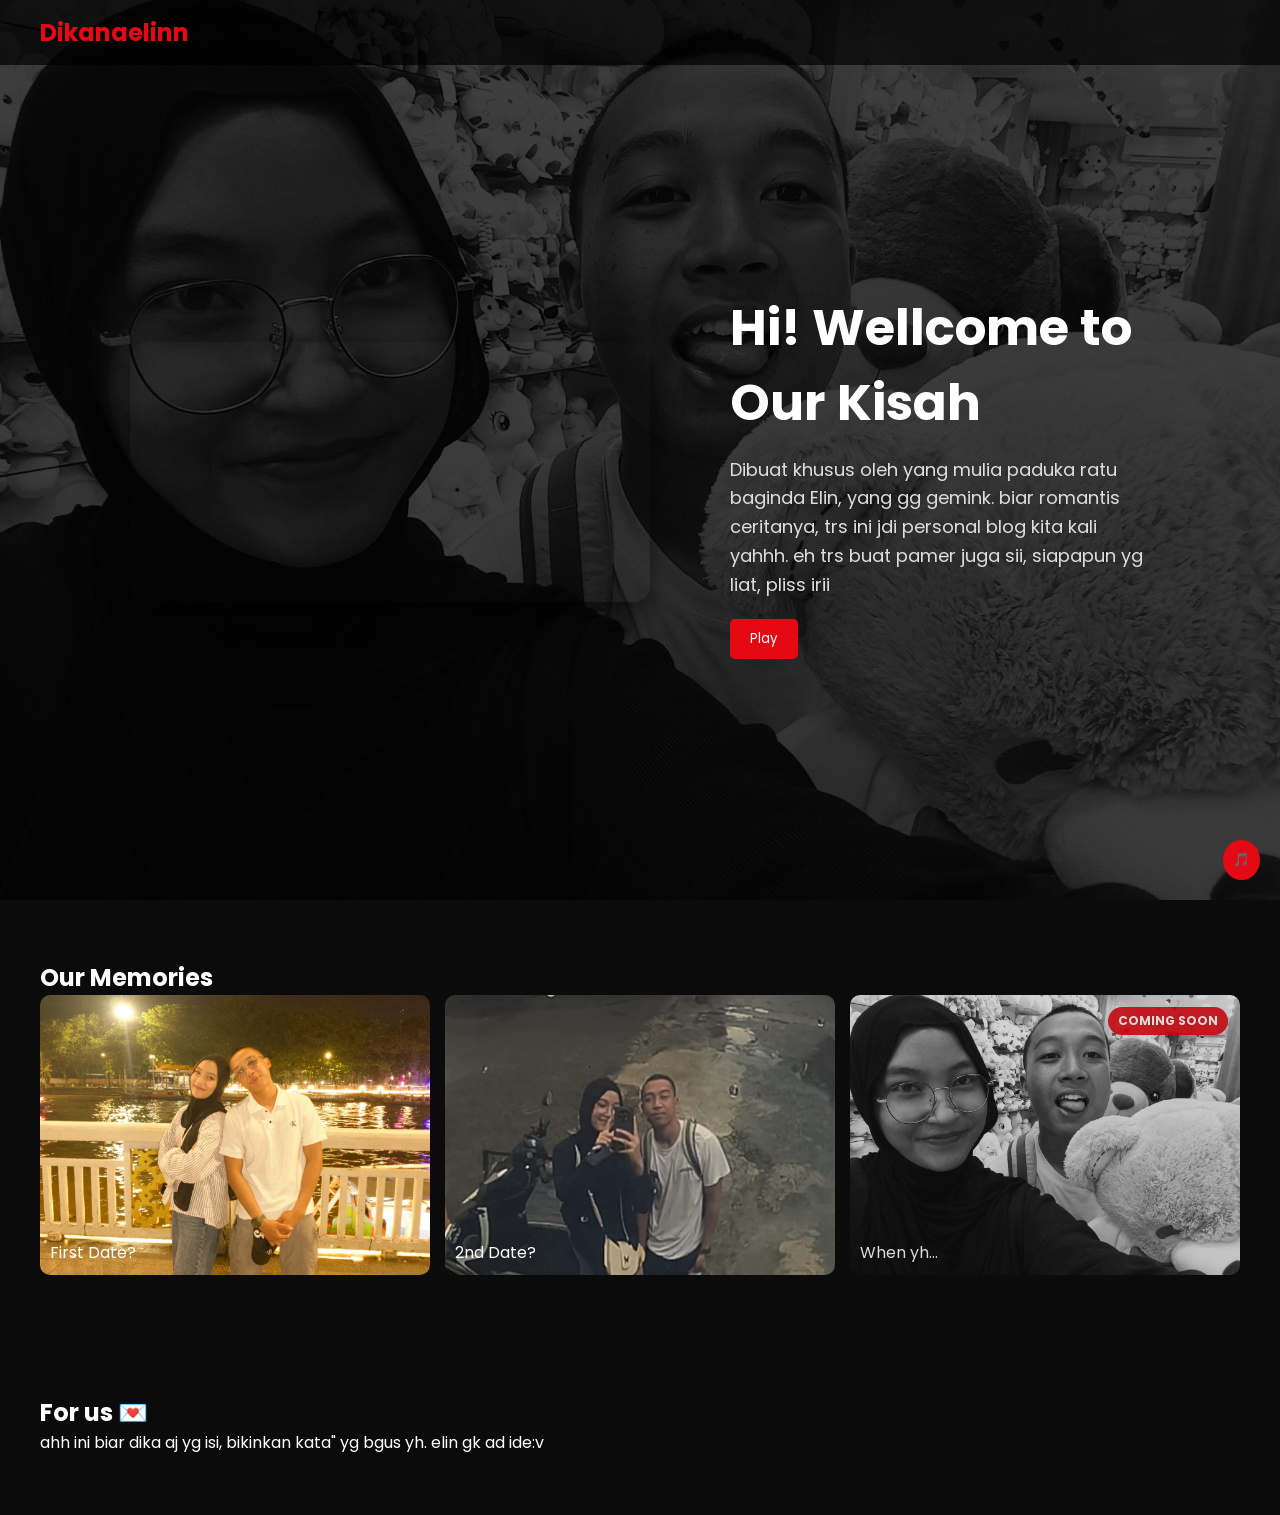
<file: index.html>
<!DOCTYPE html>
<html lang="id">
<head>
  <meta charset="UTF-8">
  <meta name="viewport" content="width=device-width, initial-scale=1.0">
  <title>Dikanaelin ❤️</title>

  <link rel="stylesheet" href="style.css">
  <link href="https://fonts.googleapis.com/css2?family=Poppins:wght@300;500;700&display=swap" rel="stylesheet">
</head>

<body>

<nav>
  <h1>Dikanaelinn</h1>
</nav>

<section class="hero">
  <div class="hero-video">
    <video autoplay muted loop playsinline class="side-video">
      <source src="video.mp4" type="video/mp4">
    </video>
  </div>

  <div class="hero-content">
    <h2>Hi! Wellcome to Our Kisah</h2>
    <p>Dibuat khusus oleh yang mulia paduka ratu baginda Elin, yang gg gemink. biar romantis ceritanya, trs ini jdi personal blog kita kali yahhh. eh trs buat pamer juga sii, siapapun yg liat, pliss irii</p>
    <button class="btn" onclick="scrollToSection()">Play</button>
  </div>
</section>

<section class="section" id="gallery">
  <h2>Our Memories</h2>

  <div class="cards">
    <div class="card" onclick="openModal('masa first date?', '11 Maret 2026, kita jalan ke siring di BJM yey, bareng sama temen-temen Dikanaelin jugaa ❤️', 'videos/chat.mp4')">
      <img src="images/foto1.jpg">
      <div class="card-title">First Date?</div>
    </div>

    <div class="card" onclick="openModal('Kedua nich', '14 Maret 2026, kita main PS bareng. sekalian adopt anak baru yg dikasi nama Dika Junior 🥹', 'videos/date.mp4')">
      <img src="images/foto2.jpg">
      <div class="card-title">2nd Date?</div>
    </div>

    <div class="card coming-soon-card" onclick="openModal('Coming Soon', 'Ini klo ad lgi kita tambahin yh, semoga awkawoawko', '')">
        <img src="images/bg.jpg">
        <div class="card-title">When yh...</div>
    </div>
  </div>
</section>

<section class="section">
  <h2>For us 💌</h2>
  <div class="pesan buat kita">
    <p>
      ahh ini biar dika aj yg isi, bikinkan kata" yg bgus yh. elin gk ad ide:v
    </p>
  </div>
</section>

<div class="modal" id="modal">
  <div class="modal-content">
    <span class="close" onclick="closeModal()">✖</span>

    <video id="modal-video" controls class="modal-video">
      <source id="modal-video-source" src="" type="video/mp4">
    </video>

    <h2 id="modal-title"></h2>
    <p id="modal-text"></p>
  </div>
</div>

<audio id="music" src="music.mp3"></audio>
<button class="music-btn" onclick="toggleMusic()">🎵</button>

<script src="script.js"></script>
</body>
</html>
</file>
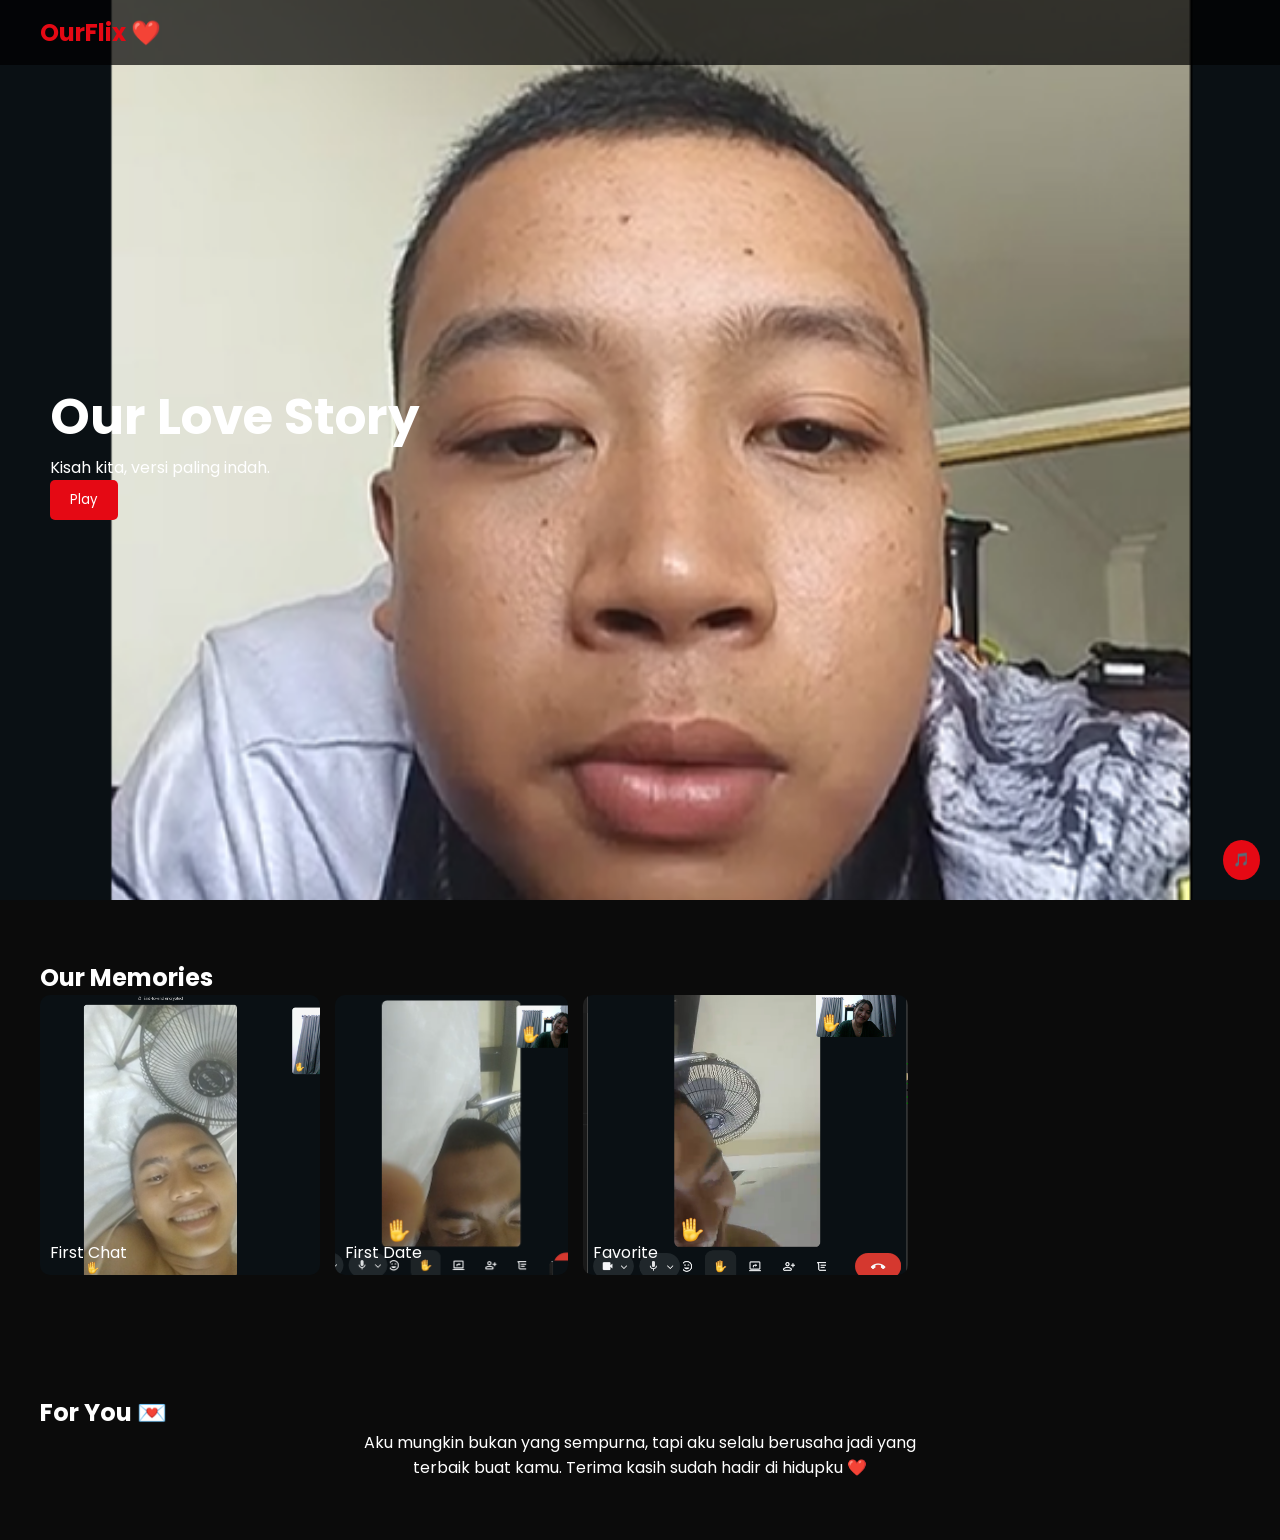
<file: dikanaelin/index.html>
<!DOCTYPE html>
<html lang="id">
<head>
  <meta charset="UTF-8">
  <meta name="viewport" content="width=device-width, initial-scale=1.0">
  <title>Our Love Story ❤️</title>

  <link rel="stylesheet" href="style.css">
  <link href="https://fonts.googleapis.com/css2?family=Poppins:wght@300;500;700&display=swap" rel="stylesheet">
</head>

<body>

<nav>
  <h1>OurFlix ❤️</h1>
</nav>

<section class="hero">
  <div class="hero-content">
    <h2>Our Love Story</h2>
    <p>Kisah kita, versi paling indah.</p>
    <button class="btn" onclick="scrollToSection()">Play</button>
  </div>
</section>

<section class="section" id="gallery">
  <h2>Our Memories</h2>

  <div class="cards">
    <div class="card" onclick="openModal('First Chat', 'Awal kita kenal... ❤️')">
      <img src="images/foto1.jpg">
      <div class="card-title">First Chat</div>
    </div>

    <div class="card" onclick="openModal('First Date', 'Hari pertama kita jalan bareng 🥹')">
      <img src="images/foto2.jpg">
      <div class="card-title">First Date</div>
    </div>

    <div class="card" onclick="openModal('Favorite Moment', 'Moment paling aku suka ❤️')">
      <img src="images/foto3.jpg">
      <div class="card-title">Favorite</div>
    </div>
  </div>
</section>

<section class="section">
  <h2>For You 💌</h2>
  <div class="love-letter">
    <p>
      Aku mungkin bukan yang sempurna, tapi aku selalu berusaha jadi yang terbaik buat kamu.
      Terima kasih sudah hadir di hidupku ❤️
    </p>
  </div>
</section>

<div class="modal" id="modal">
  <div class="modal-content">
    <span class="close" onclick="closeModal()">X</span>
    <h2 id="modal-title"></h2>
    <p id="modal-text"></p>
  </div>
</div>

<audio id="music" src="music.mp3"></audio>
<button class="music-btn" onclick="toggleMusic()">🎵</button>

<script src="script.js"></script>
</body>
</html>
</file>
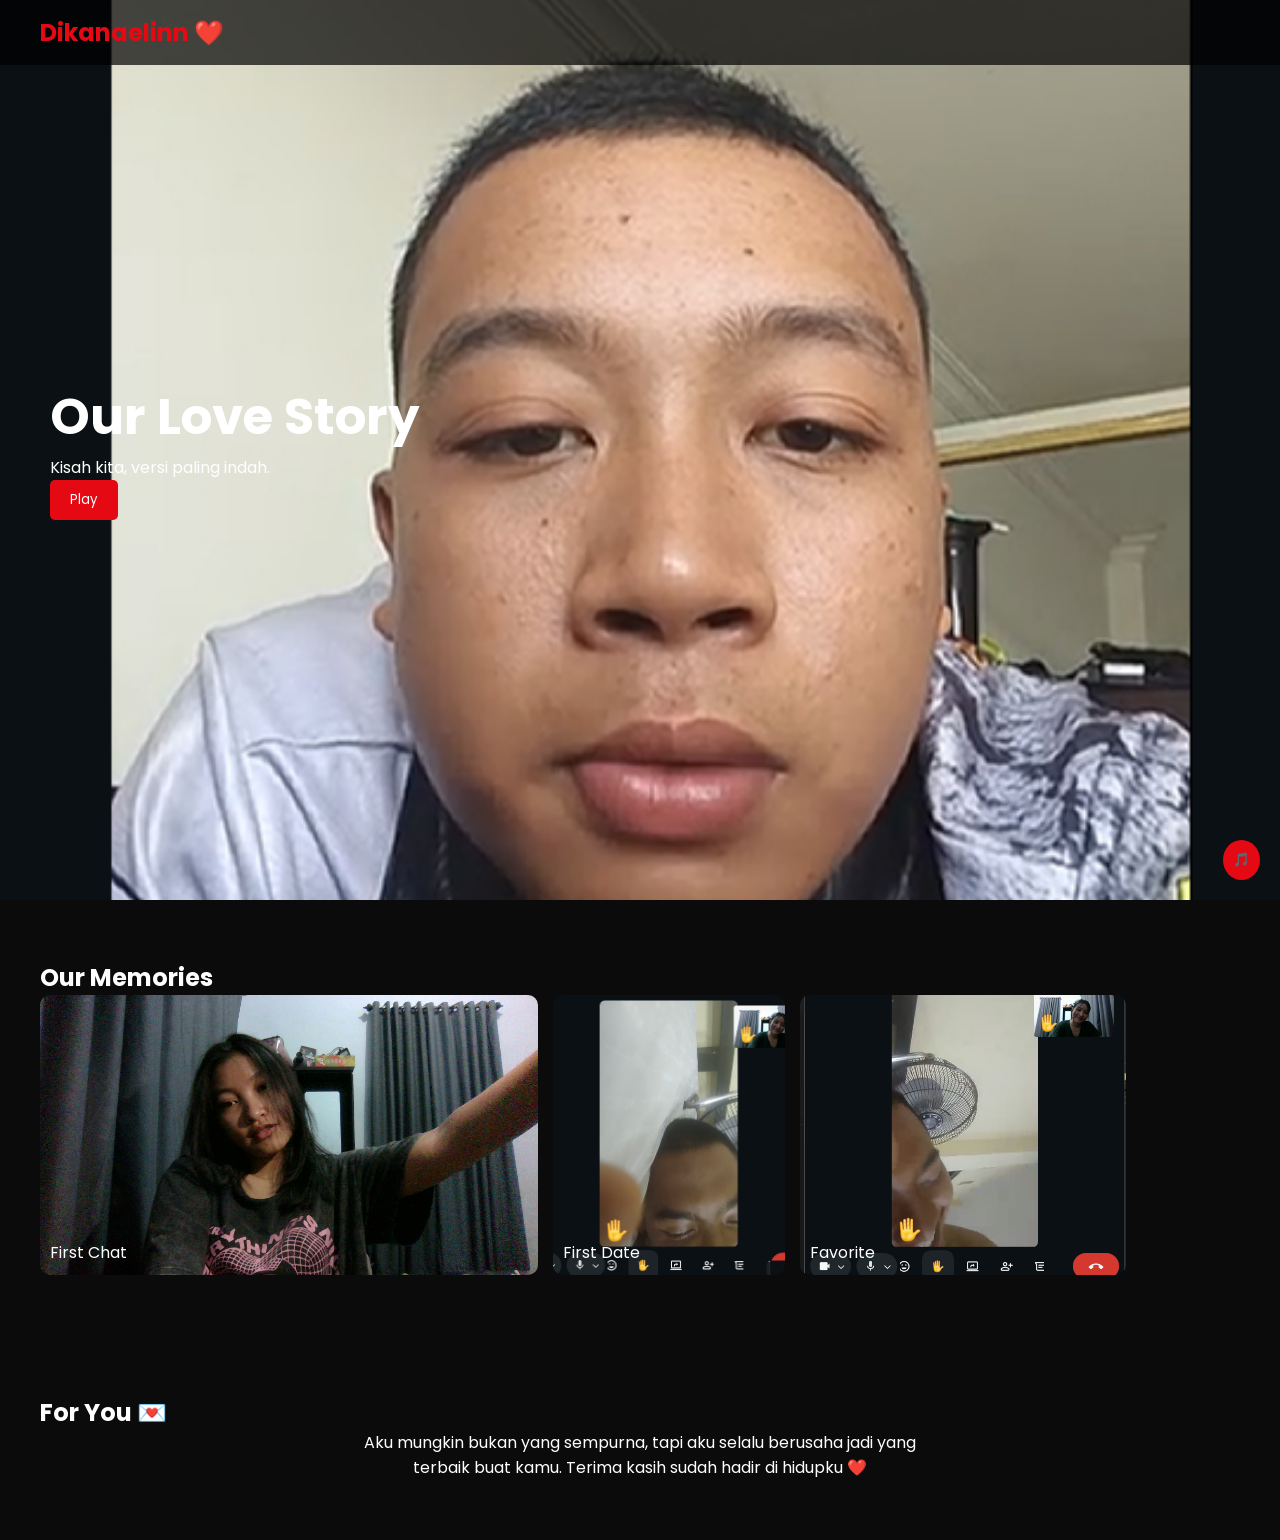
<file: project/index.html>
<!DOCTYPE html>
<html lang="id">
<head>
  <meta charset="UTF-8">
  <meta name="viewport" content="width=device-width, initial-scale=1.0">
  <title>Our Love Story ❤️</title>

  <link rel="stylesheet" href="style.css">
  <link href="https://fonts.googleapis.com/css2?family=Poppins:wght@300;500;700&display=swap" rel="stylesheet">
</head>

<body>

<nav>
  <h1>Dikanaelinn ❤️</h1>
</nav>

<section class="hero">
  <div class="hero-content">
    <h2>Our Love Story</h2>
    <p>Kisah kita, versi paling indah.</p>
    <button class="btn" onclick="scrollToSection()">Play</button>
  </div>
</section>

<section class="section" id="gallery">
  <h2>Our Memories</h2>

  <div class="cards">
    <div class="card" onclick="openModal('First Chat', 'Awal kita kenal... ❤️')">
      <img src="images/foto121.jpg">
      <div class="card-title">First Chat</div>
    </div>

    <div class="card" onclick="openModal('First Date', 'Hari pertama kita jalan bareng 🥹')">
      <img src="images/foto2.jpg">
      <div class="card-title">First Date</div>
    </div>

    <div class="card" onclick="openModal('Favorite Moment', 'Moment paling aku suka ❤️')">
      <img src="images/foto3.jpg">
      <div class="card-title">Favorite</div>
    </div>
  </div>
</section>

<section class="section">
  <h2>For You 💌</h2>
  <div class="love-letter">
    <p>
      Aku mungkin bukan yang sempurna, tapi aku selalu berusaha jadi yang terbaik buat kamu.
      Terima kasih sudah hadir di hidupku ❤️
    </p>
  </div>
</section>

<div class="modal" id="modal">
  <div class="modal-content">
    <span class="close" onclick="closeModal()">X</span>
    <h2 id="modal-title"></h2>
    <p id="modal-text"></p>
  </div>
</div>

<audio id="music" src="music.mp3"></audio>
<button class="music-btn" onclick="toggleMusic()">🎵</button>

<script src="script.js"></script>
</body>
</html>
</file>
<file: style.css>
* {
  margin: 0;
  padding: 0;
  box-sizing: border-box;
  font-family: 'Poppins', sans-serif;
}

body {
  background: #0b0b0b;
  color: white;
}

/* NAV */
nav {
  position: fixed;
  width: 100%;
  padding: 15px 40px;
  background: rgba(0,0,0,0.7);
  display: flex;
  justify-content: space-between;
  z-index: 100;
}

nav h1 {
  color: #e50914;
}

/* HERO */
/* HERO */
.hero {
  min-height: 100vh;
  display: flex;
  align-items: center;
  justify-content: center;
  gap: 80px;
  padding: 100px 60px 50px;
  background: 
    linear-gradient(rgba(0,0,0,0.75), rgba(0,0,0,0.75)),
    url('images/bg.jpg') center/cover no-repeat;
  flex-wrap: wrap;
}

.hero-video {
  flex: 1;
  max-width: 520px;
}

.side-video {
  width: 100%;
  border-radius: 16px;
  object-fit: cover;
  box-shadow: 0 10px 30px rgba(0,0,0,0.6);
}

.hero-content {
  flex: 1;
  max-width: 420px;
}

.hero-content h2 {
  font-size: 50px;
  margin-bottom: 15px;
}

.hero-content p {
  font-size: 18px;
  line-height: 1.6;
  margin-bottom: 20px;
  color: #ddd;
}

.btn {
  padding: 10px 20px;
  background: #e50914;
  border: none;
  color: white;
  cursor: pointer;
  border-radius: 5px;
}

/* SECTION */
.section {
  padding: 60px 40px;
}

/* CARDS */
.cards {
  display: flex;
  gap: 15px;
  overflow-x: auto;
}

.card {
  min-width: 200px;
  height: 280px;
  border-radius: 10px;
  overflow: hidden;
  position: relative;
  cursor: pointer;
  transition: 0.3s;
}

.card:hover {
  transform: scale(1.08);
}

.card img {
  width: 100%;
  height: 100%;
  object-fit: cover;
}

.card-title {
  position: absolute;
  bottom: 10px;
  left: 10px;
}

.coming-soon-card {
  opacity: 0.85;
}

.coming-soon-card::after {
  content: "COMING SOON";
  position: absolute;
  top: 12px;
  right: 12px;
  background: rgba(229, 9, 20, 0.9);
  color: white;
  font-size: 12px;
  font-weight: bold;
  padding: 5px 10px;
  border-radius: 20px;
}

/* MODAL */
.modal {
  display: none;
  position: fixed;
  top: 0;
  left: 0;
  width: 100%;
  height: 100%;
  background: rgba(0,0,0,0.9);
  justify-content: center;
  align-items: center;
  z-index: 999;
  padding: 20px;
}

.modal-content {
  background: #111;
  padding: 25px;
  border-radius: 14px;
  max-width: 700px;
  width: 100%;
  text-align: center;
  position: relative;
  box-shadow: 0 10px 30px rgba(0,0,0,0.6);
}

.modal-video {
  width: 100%;
  max-height: 380px;
  border-radius: 12px;
  margin-bottom: 20px;
  object-fit: cover;
}

.modal-content h2 {
  color: #e50914;
  margin-bottom: 10px;
}

.modal-content p {
  color: #ddd;
  line-height: 1.6;
}

.close {
  position: absolute;
  top: 12px;
  right: 18px;
  font-size: 22px;
  cursor: pointer;
  color: white;
}

/* LOVE LETTER */
.love-letter {
  max-width: 600px;
  margin: auto;
  text-align: center;
}

/* MUSIC */
.music-btn {
  position: fixed;
  bottom: 20px;
  right: 20px;
  background: #e50914;
  border: none;
  padding: 10px;
  border-radius: 50%;
  cursor: pointer;
}
</file>
<file: dikanaelin/style.css>
* {
  margin: 0;
  padding: 0;
  box-sizing: border-box;
  font-family: 'Poppins', sans-serif;
}

body {
  background: #0b0b0b;
  color: white;
}

/* NAV */
nav {
  position: fixed;
  width: 100%;
  padding: 15px 40px;
  background: rgba(0,0,0,0.7);
  display: flex;
  justify-content: space-between;
  z-index: 100;
}

nav h1 {
  color: #e50914;
}

/* HERO */
.hero {
  height: 100vh;
  background: url('images/bg.jpg') center/cover;
  display: flex;
  align-items: center;
  padding: 50px;
}

.hero h2 {
  font-size: 50px;
}

.btn {
  padding: 10px 20px;
  background: #e50914;
  border: none;
  color: white;
  cursor: pointer;
  border-radius: 5px;
}

/* SECTION */
.section {
  padding: 60px 40px;
}

/* CARDS */
.cards {
  display: flex;
  gap: 15px;
  overflow-x: auto;
}

.card {
  min-width: 200px;
  height: 280px;
  border-radius: 10px;
  overflow: hidden;
  position: relative;
  cursor: pointer;
  transition: 0.3s;
}

.card:hover {
  transform: scale(1.08);
}

.card img {
  width: 100%;
  height: 100%;
  object-fit: cover;
}

.card-title {
  position: absolute;
  bottom: 10px;
  left: 10px;
}

/* MODAL */
.modal {
  display: none;
  position: fixed;
  top: 0;
  width: 100%;
  height: 100%;
  background: rgba(0,0,0,0.9);
  justify-content: center;
  align-items: center;
}

.modal-content {
  background: #111;
  padding: 20px;
  border-radius: 10px;
}

/* LOVE LETTER */
.love-letter {
  max-width: 600px;
  margin: auto;
  text-align: center;
}

/* MUSIC */
.music-btn {
  position: fixed;
  bottom: 20px;
  right: 20px;
  background: #e50914;
  border: none;
  padding: 10px;
  border-radius: 50%;
  cursor: pointer;
}
</file>
<file: project/style.css>
* {
  margin: 0;
  padding: 0;
  box-sizing: border-box;
  font-family: 'Poppins', sans-serif;
}

body {
  background: #0b0b0b;
  color: white;
}

/* NAV */
nav {
  position: fixed;
  width: 100%;
  padding: 15px 40px;
  background: rgba(0,0,0,0.7);
  display: flex;
  justify-content: space-between;
  z-index: 100;
}

nav h1 {
  color: #e50914;
}

/* HERO */
.hero {
  height: 100vh;
  background: url('images/bg.jpg') center/cover;
  display: flex;
  align-items: center;
  padding: 50px;
}

.hero h2 {
  font-size: 50px;
}

.btn {
  padding: 10px 20px;
  background: #e50914;
  border: none;
  color: white;
  cursor: pointer;
  border-radius: 5px;
}

/* SECTION */
.section {
  padding: 60px 40px;
}

/* CARDS */
.cards {
  display: flex;
  gap: 15px;
  overflow-x: auto;
}

.card {
  min-width: 200px;
  height: 280px;
  border-radius: 10px;
  overflow: hidden;
  position: relative;
  cursor: pointer;
  transition: 0.3s;
}

.card:hover {
  transform: scale(1.08);
}

.card img {
  width: 100%;
  height: 100%;
  object-fit: cover;
}

.card-title {
  position: absolute;
  bottom: 10px;
  left: 10px;
}

/* MODAL */
.modal {
  display: none;
  position: fixed;
  top: 0;
  width: 100%;
  height: 100%;
  background: rgba(0,0,0,0.9);
  justify-content: center;
  align-items: center;
}

.modal-content {
  background: #111;
  padding: 20px;
  border-radius: 10px;
}

/* LOVE LETTER */
.love-letter {
  max-width: 600px;
  margin: auto;
  text-align: center;
}

/* MUSIC */
.music-btn {
  position: fixed;
  bottom: 20px;
  right: 20px;
  background: #e50914;
  border: none;
  padding: 10px;
  border-radius: 50%;
  cursor: pointer;
}
</file>
